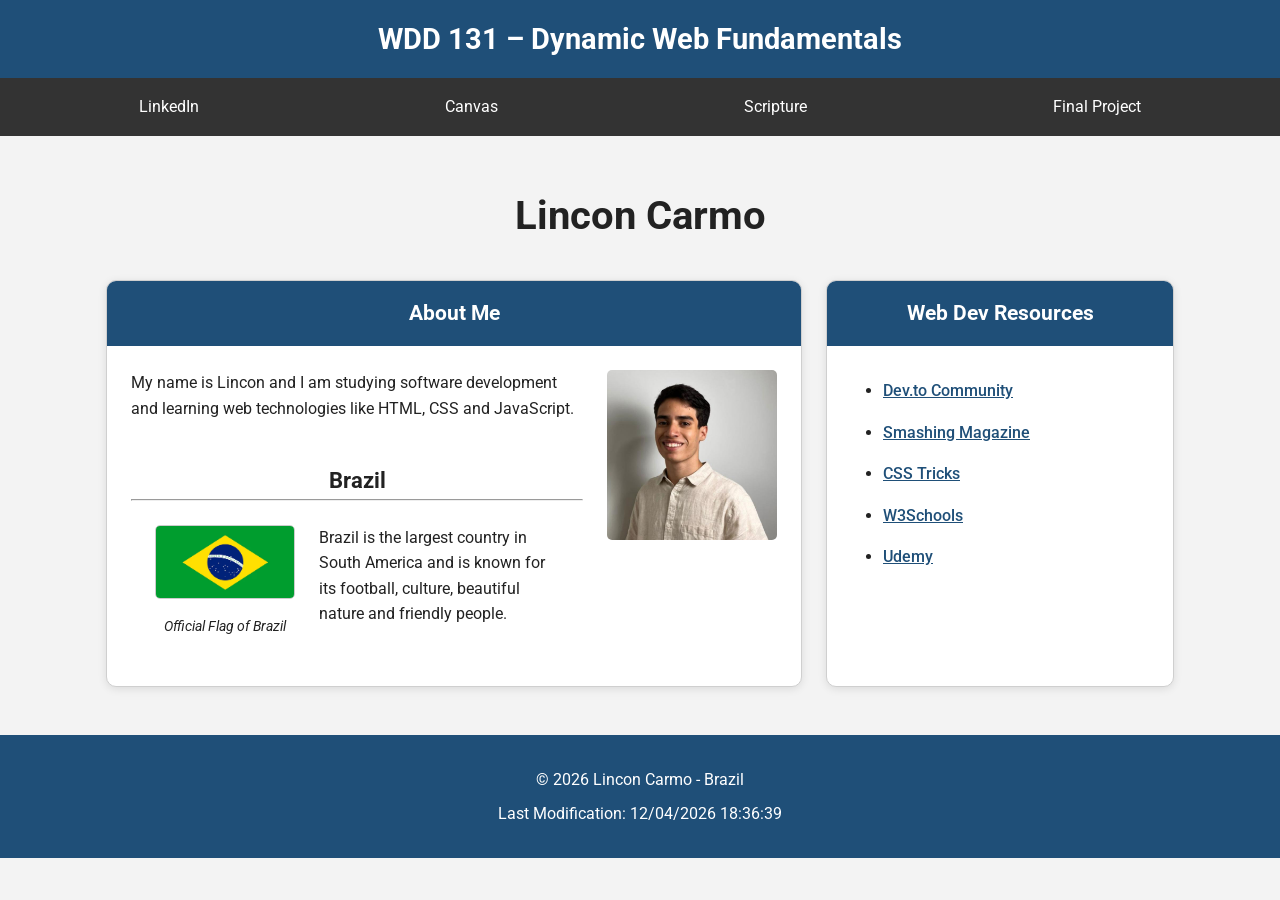
<file: index.html>
<!DOCTYPE html>
<html lang="en">

<head>
    <meta charset="UTF-8">

    <meta name="viewport"
        content="width=device-width, initial-scale=1.0">

    <title>
        WDD 131 – Dynamic Web Fundamentals – Lincon Carmo
    </title>

    <meta name="description"
        content="WDD 131 – Dynamic Web Fundamentals, Lincon Carmo, HTML, CSS, JavaScript, Web Development">

    <meta name="author"
        content="Lincon Carmo">

    <!-- Google Fonts -->
    <link rel="preconnect"
        href="https://fonts.googleapis.com">

    <link rel="preconnect"
        href="https://fonts.gstatic.com"
        crossorigin>

    <link href="https://fonts.googleapis.com/css2?family=Roboto:wght@400;700&display=swap"
        rel="stylesheet">

    <!-- CSS -->
    <link rel="stylesheet"
        href="styles/base.css">

    <!-- JavaScript -->
    <script src="scripts/getdates.js"
        defer></script>

</head>

<body>

    <header>

        <span id="course-title">
            WDD 131 – Dynamic Web Fundamentals
        </span>

        <nav>

            <a href="https://www.linkedin.com/"
                target="_blank">
                LinkedIn
            </a>

            <a href="https://byupw.instructure.com/"
                target="_blank">
                Canvas
            </a>

            <a href="https://www.churchofjesuschrist.org/study/scriptures/bofm/1-ne/3?lang=eng&id=p7#p7"
                target="_blank">
                Scripture
            </a>

            <a href="#">
                Final Project
            </a>

        </nav>

    </header>

    <main>

        <h1>Lincon Carmo</h1>

        <div class="cards-container">

            <!-- ABOUT ME CARD -->

            <section class="card">

                <h2>About Me</h2>

                <div class="about-content">

                    <div>

                        <p>
                            My name is Lincon and I am studying
                            software development and learning web
                            technologies like HTML, CSS and JavaScript.
                        </p>

                        <br>

                        <h3 class="country-title">
                            Brazil
                        </h3>

                        <hr>

                        <div class="country">

                            <div>

                                <img src="images/brazil-flag.jpg"
                                    alt="Official Flag of Brazil">

                                <p class="flag-caption">
                                    Official Flag of Brazil
                                </p>

                            </div>

                            <p>
                                Brazil is the largest country in South
                                America and is known for its football,
                                culture, beautiful nature and friendly
                                people.
                            </p>

                        </div>

                    </div>

                    <img src="images/profile.jpg"
                        alt="Profile Photo">

                </div>

            </section>

            <!-- RESOURCES CARD -->

            <section class="card">

                <h2>Web Dev Resources</h2>

                <div class="resources">

                    <ul>

                        <li>
                            <a href="https://dev.to/"
                                target="_blank">
                                Dev.to Community
                            </a>
                        </li>

                        <li>
                            <a href="https://www.smashingmagazine.com/"
                                target="_blank">
                                Smashing Magazine
                            </a>
                        </li>

                        <li>
                            <a href="https://css-tricks.com/"
                                target="_blank">
                                CSS Tricks
                            </a>
                        </li>

                        <li>
                            <a href="https://www.w3schools.com/"
                                target="_blank">
                                W3Schools
                            </a>
                        </li>

                        <li>
                            <a href="https://www.udemy.com/"
                                target="_blank">
                                Udemy
                            </a>
                        </li>

                    </ul>

                </div>

            </section>

        </div>

    </main>

    <footer>

        <p>
            &copy;
            <span id="currentyear"></span>
            Lincon Carmo - Brazil
        </p>

        <p id="lastModified"></p>

    </footer>

</body>

</html>
</file>
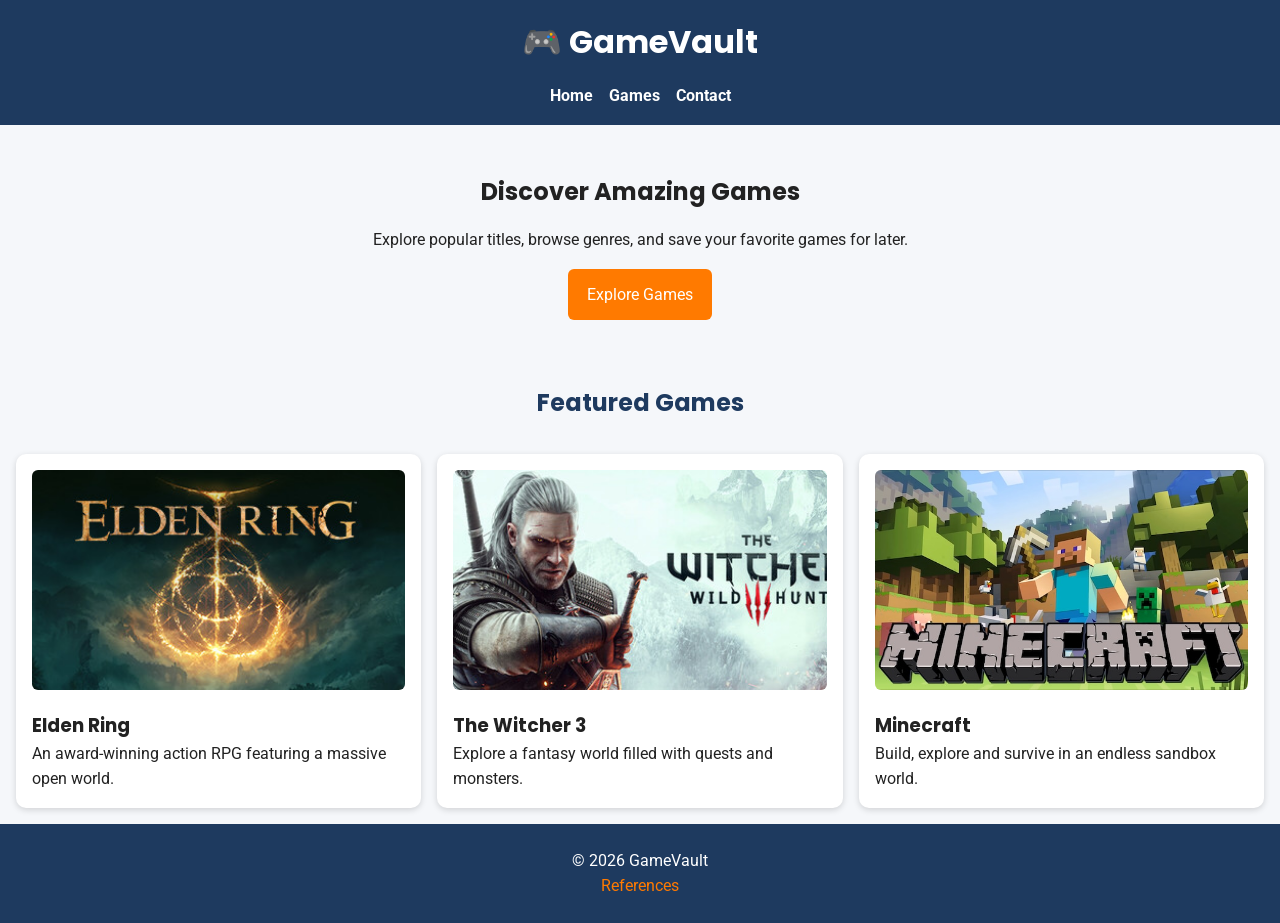
<file: project/index.html>
<!DOCTYPE html>
<html lang="en">
<head>
<meta charset="UTF-8">
<meta name="description" content="GameVault - Discover popular video games and save your favorites.">
<meta name="viewport" content="width=device-width, initial-scale=1.0">
<title>GameVault | Home</title>

<link rel="preconnect" href="https://fonts.googleapis.com">
<link rel="preconnect" href="https://fonts.gstatic.com" crossorigin>

<link href="https://fonts.googleapis.com/css2?family=Poppins:wght@400;600;700&family=Roboto:wght@400;500&display=swap" rel="stylesheet">

<link rel="stylesheet" href="styles/style.css">
</head>

<body>

<header>

<h1>🎮 GameVault</h1>

<nav>
<ul>
<li><a href="index.html">Home</a></li>
<li><a href="games.html">Games</a></li>
<li><a href="contact.html">Contact</a></li>
</ul>
</nav>

</header>

<main>

<section class="hero">

<h2>Discover Amazing Games</h2>

<p>
Explore popular titles, browse genres, and save your favorite games for later.
</p>

<a href="games.html" class="button">
Explore Games
</a>

</section>

<section>

<h2 class="page-title">Featured Games</h2>

<div class="featured-grid">

<article class="card">

<img
src="images/eldenring.jpg"
alt="Elden Ring"
loading="lazy">

<h3>Elden Ring</h3>

<p>
An award-winning action RPG featuring a massive open world.
</p>

</article>

<article class="card">

<img
src="images/witcher3.jpg"
alt="The Witcher 3"
loading="lazy">

<h3>The Witcher 3</h3>

<p>
Explore a fantasy world filled with quests and monsters.
</p>

</article>

<article class="card">

<img
src="images/minecraft.jpg"
alt="Minecraft"
loading="lazy">

<h3>Minecraft</h3>

<p>
Build, explore and survive in an endless sandbox world.
</p>

</article>

</div>

</section>

</main>

<footer>

<p>&copy; 2026 GameVault</p>

<a href="references.html">
References
</a>

</footer>

<script src="scripts/main.js"></script>

</body>
</html>
</file>
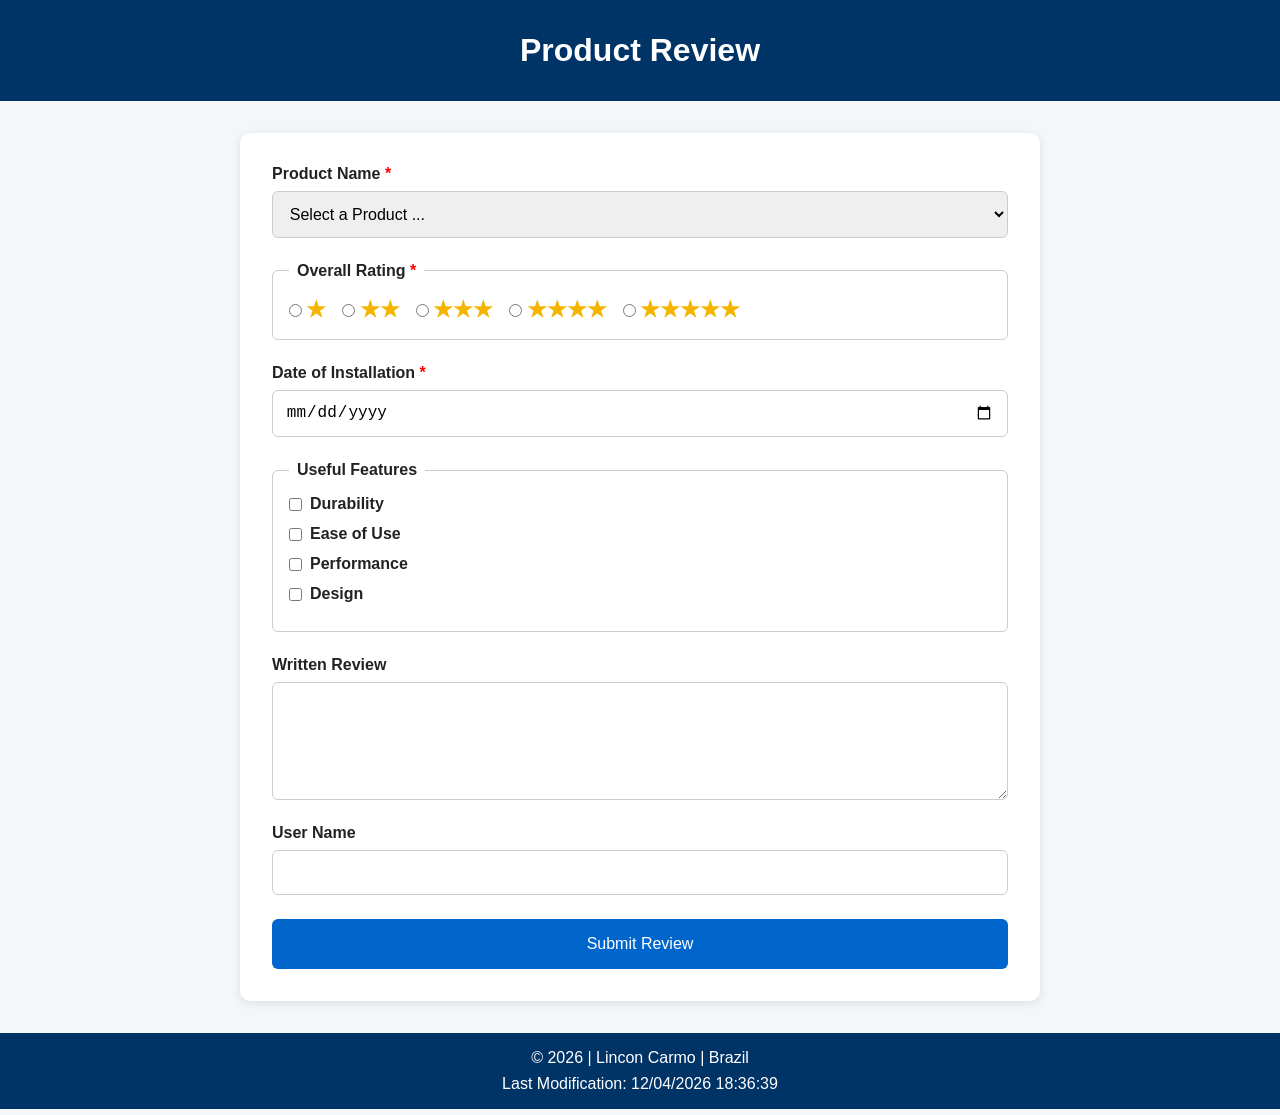
<file: form/form.html>
<!DOCTYPE html>
<html lang="en">
<head>
    <meta charset="UTF-8">

    <meta name="viewport"
          content="width=device-width, initial-scale=1.0">

    <meta name="description"
          content="Submit a product review by selecting a product, rating its performance, choosing useful features, and sharing your feedback.">

    <meta name="author"
          content="Lincon Carmo">

    <title>Product Review Form</title>

    <link rel="stylesheet" href="styles/form.css">

    <script src="scripts/products.js" defer></script>
    <script src="scripts/form.js" defer></script>
</head>
<body>

<header>
    <h1>Product Review</h1>
</header>

<main>

    <form action="review.html" method="get">

        <div class="form-group">
            <label for="productName">
                Product Name
                <span class="required">*</span>
            </label>

            <select
                id="productName"
                name="productName"
                required>

                <option value="" selected disabled>
                    Select a Product ...
                </option>

            </select>
        </div>

        <fieldset>

            <legend>
                Overall Rating
                <span class="required">*</span>
            </legend>

            <div class="rating-container">

                <div>
                    <input
                        type="radio"
                        id="rating1"
                        name="rating"
                        value="1"
                        required>

                    <label for="rating1">★</label>
                </div>

                <div>
                    <input
                        type="radio"
                        id="rating2"
                        name="rating"
                        value="2"
                        required>

                    <label for="rating2">★★</label>
                </div>

                <div>
                    <input
                        type="radio"
                        id="rating3"
                        name="rating"
                        value="3"
                        required>

                    <label for="rating3">★★★</label>
                </div>

                <div>
                    <input
                        type="radio"
                        id="rating4"
                        name="rating"
                        value="4"
                        required>

                    <label for="rating4">★★★★</label>
                </div>

                <div>
                    <input
                        type="radio"
                        id="rating5"
                        name="rating"
                        value="5"
                        required>

                    <label for="rating5">★★★★★</label>
                </div>

            </div>

        </fieldset>

        <div class="form-group">

            <label for="installDate">
                Date of Installation
                <span class="required">*</span>
            </label>

            <input
                type="date"
                id="installDate"
                name="installDate"
                required>

        </div>

        <fieldset>

            <legend>Useful Features</legend>

            <div class="checkbox-group">

                <input
                    type="checkbox"
                    id="durability"
                    name="features"
                    value="Durability">

                <label for="durability">
                    Durability
                </label>

            </div>

            <div class="checkbox-group">

                <input
                    type="checkbox"
                    id="easeOfUse"
                    name="features"
                    value="Ease of Use">

                <label for="easeOfUse">
                    Ease of Use
                </label>

            </div>

            <div class="checkbox-group">

                <input
                    type="checkbox"
                    id="performance"
                    name="features"
                    value="Performance">

                <label for="performance">
                    Performance
                </label>

            </div>

            <div class="checkbox-group">

                <input
                    type="checkbox"
                    id="design"
                    name="features"
                    value="Design">

                <label for="design">
                    Design
                </label>

            </div>

        </fieldset>

        <div class="form-group">

            <label for="review">
                Written Review
            </label>

            <textarea
                id="review"
                name="review"
                rows="5"></textarea>

        </div>

        <div class="form-group">

            <label for="username">
                User Name
            </label>

            <input
                type="text"
                id="username"
                name="username">

        </div>

        <input
            type="submit"
            value="Submit Review"
            class="submit-btn">

    </form>

</main>

<footer>

    <p>
        &copy;
        <span id="currentyear"></span>
        | Lincon Carmo | Brazil
    </p>

    <p id="lastModified"></p>

</footer>

</body>
</html>
</file>
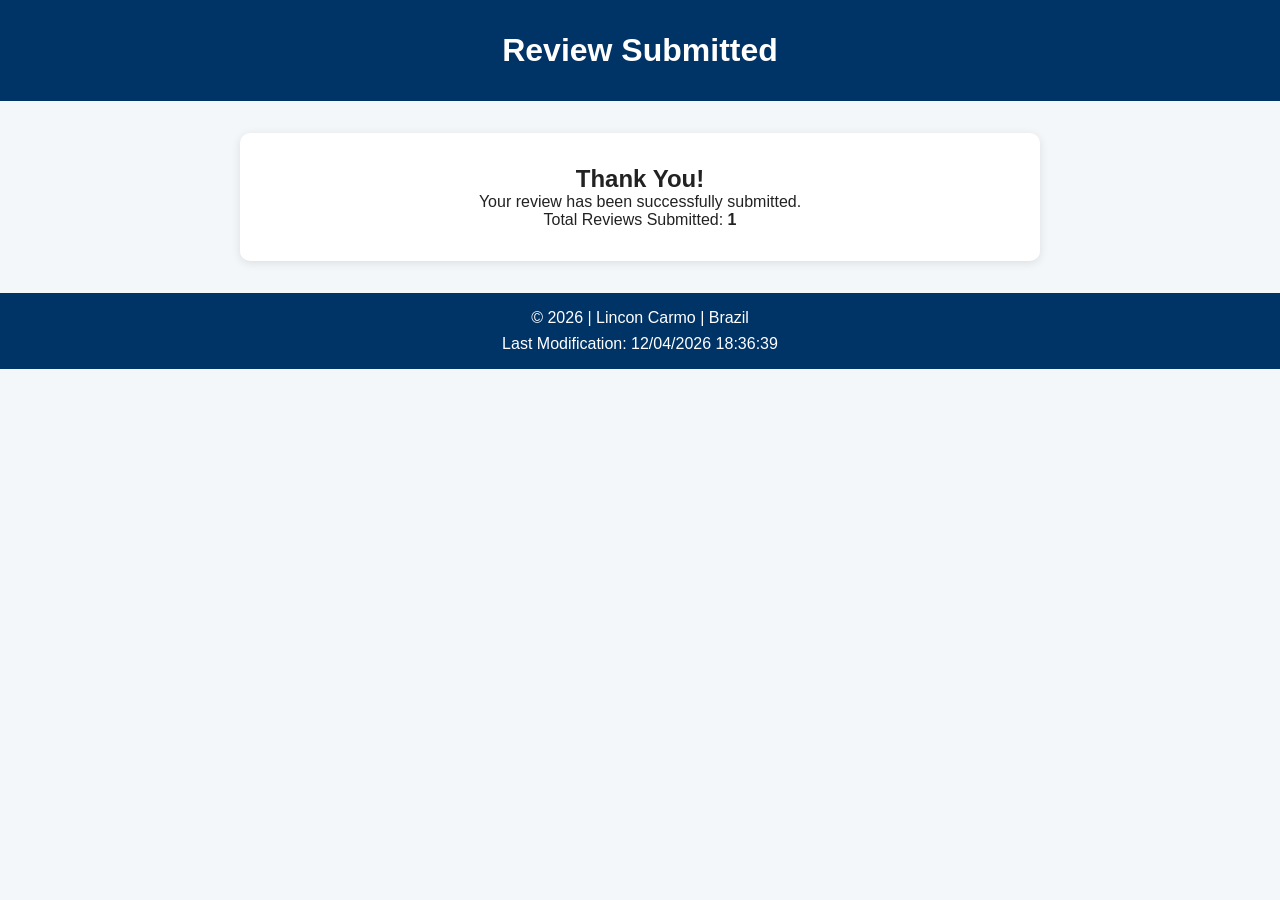
<file: form/review.html>
<!DOCTYPE html>
<html lang="en">
<head>
    <meta charset="UTF-8">
    <meta name="viewport" content="width=device-width, initial-scale=1.0">
    <meta name="description" content="Review Confirmation">

    <title>Review Submitted</title>

    <link rel="stylesheet" href="styles/form.css">

    <script src="scripts/review.js" defer></script>
</head>
<body>

<header>
    <h1>Review Submitted</h1>
</header>

<main class="confirmation">

    <h2>Thank You!</h2>

    <p>Your review has been successfully submitted.</p>

    <p>
        Total Reviews Submitted:
        <strong id="reviewCount">0</strong>
    </p>

</main>

<footer>
    <p>
        &copy;
        <span id="currentyear"></span>
        | Lincon Carmo | Brazil
    </p>

    <p id="lastModified"></p>
</footer>

</body>
</html>
</file>
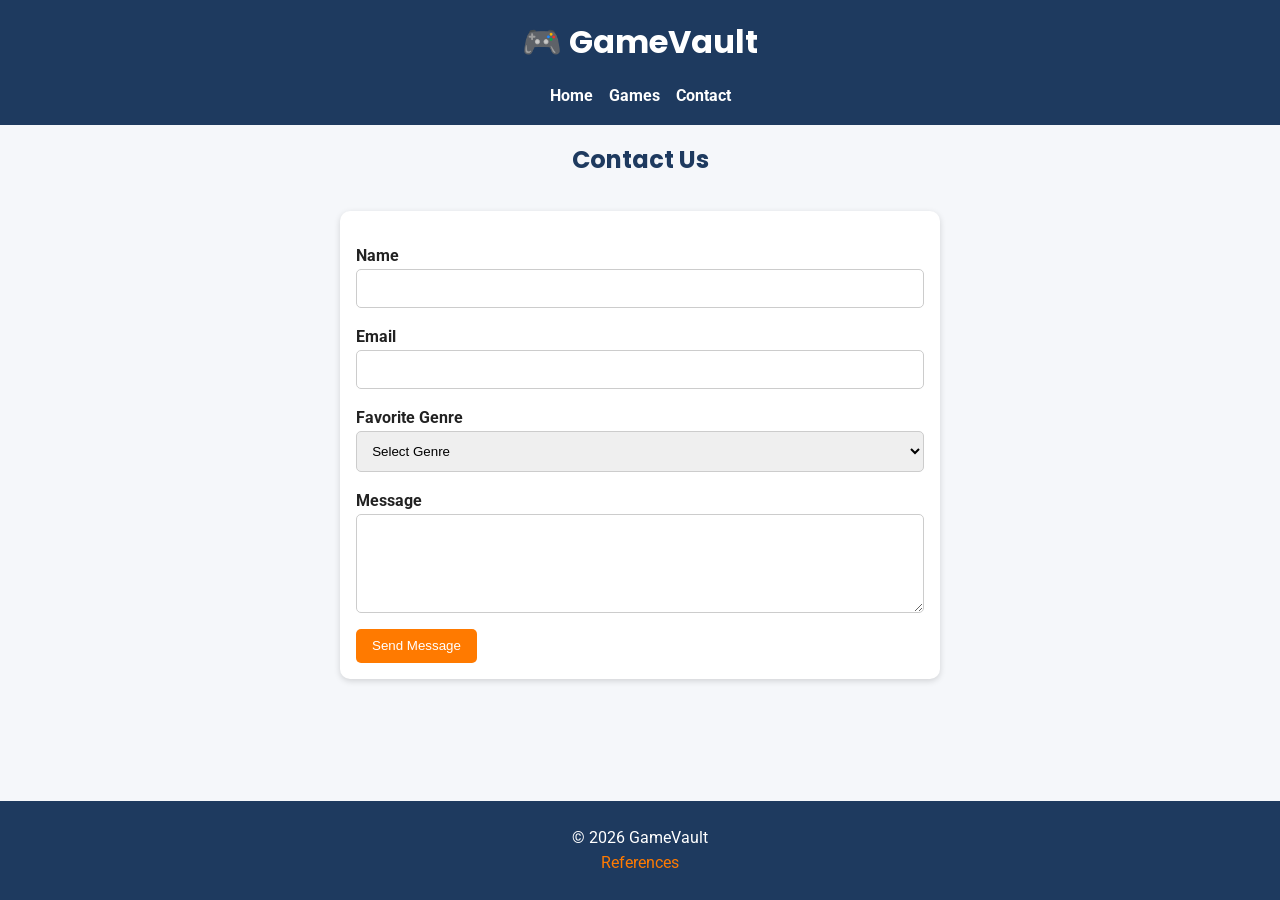
<file: project/contact.html>
<!DOCTYPE html>
<html lang="en">
<head>
<meta charset="UTF-8">
<meta name="description" content="Contact GameVault">
<meta name="viewport" content="width=device-width, initial-scale=1.0">
<title>GameVault | Contact</title>

<link rel="preconnect" href="https://fonts.googleapis.com">
<link rel="preconnect" href="https://fonts.gstatic.com" crossorigin>

<link href="https://fonts.googleapis.com/css2?family=Poppins:wght@400;600;700&family=Roboto:wght@400;500&display=swap" rel="stylesheet">

<link rel="stylesheet" href="styles/style.css">
</head>

<body>

<header>

<h1>🎮 GameVault</h1>

<nav>
<ul>
<li><a href="index.html">Home</a></li>
<li><a href="games.html">Games</a></li>
<li><a href="contact.html">Contact</a></li>
</ul>
</nav>

</header>

<main>

<h2 class="page-title">Contact Us</h2>

<form id="contactForm">

<label for="name">Name</label>

<input
type="text"
id="name"
name="name"
required>

<label for="email">Email</label>

<input
type="email"
id="email"
name="email"
required>

<label for="genre">Favorite Genre</label>

<select
id="genre"
name="genre"
required>

<option value="">Select Genre</option>
<option value="Action">Action</option>
<option value="RPG">RPG</option>
<option value="Adventure">Adventure</option>
<option value="Sandbox">Sandbox</option>

</select>

<label for="message">Message</label>

<textarea
id="message"
name="message"
rows="5"
required></textarea>

<button type="submit">
Send Message
</button>

</form>

</main>

<footer>

<p>&copy; 2026 GameVault</p>

<a href="references.html">
References
</a>

</footer>

<script src="scripts/main.js"></script>

</body>
</html>
</file>
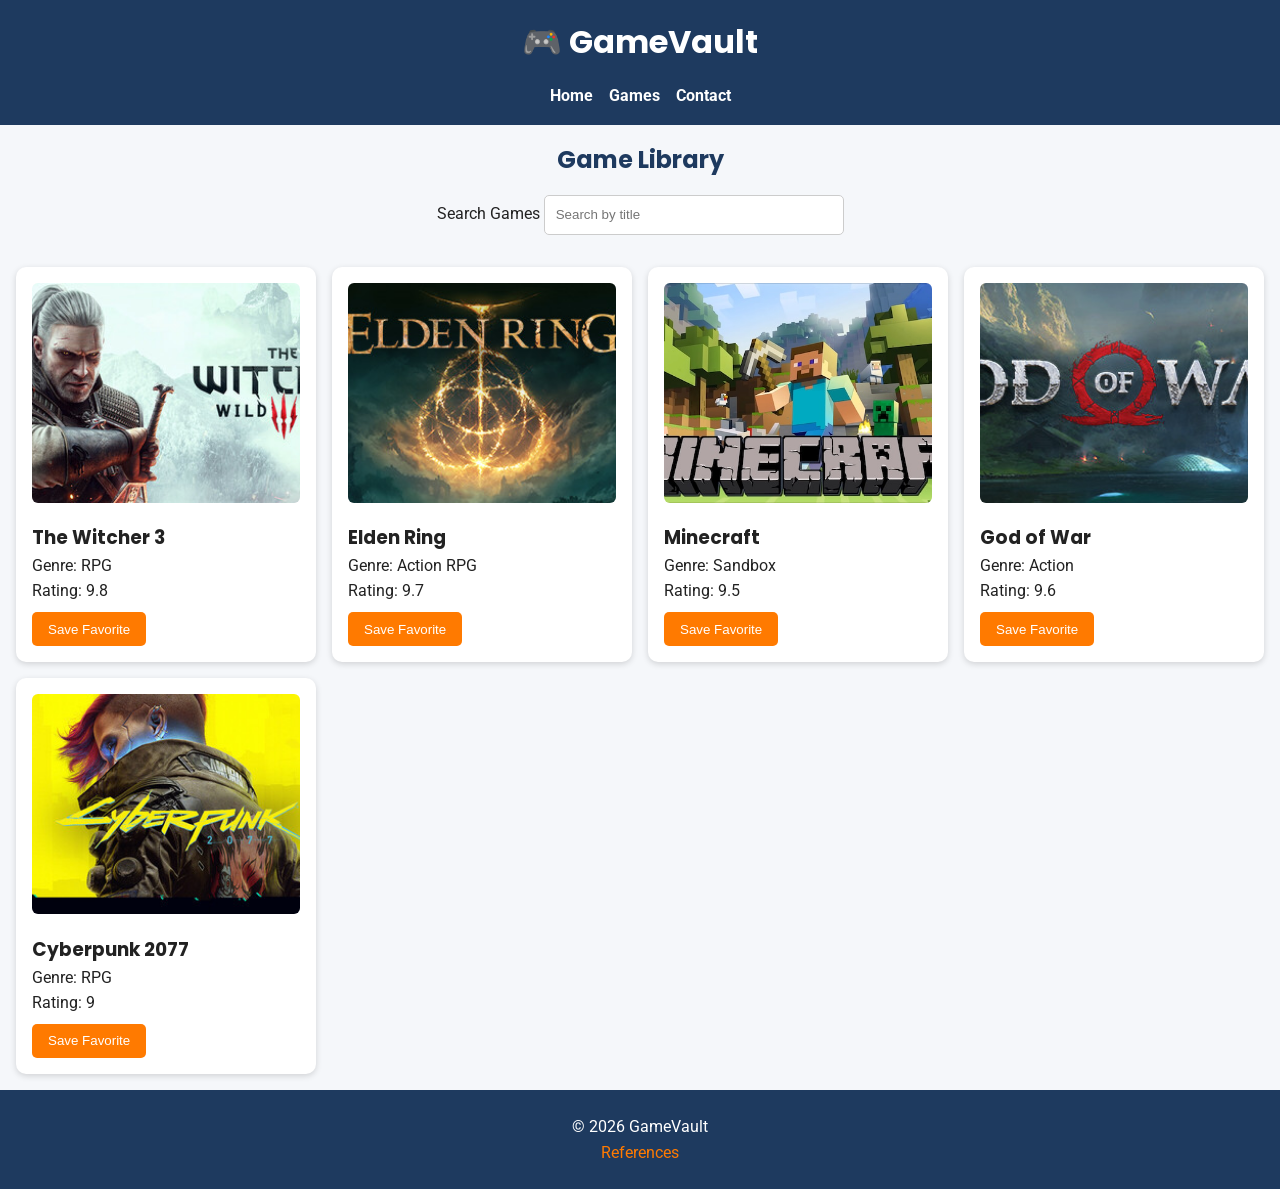
<file: project/games.html>
<!DOCTYPE html>
<html lang="en">
<head>
<meta charset="UTF-8">
<meta name="description" content="Browse GameVault's game collection">
<meta name="viewport" content="width=device-width, initial-scale=1.0">
<title>GameVault | Games</title>

<link rel="preconnect" href="https://fonts.googleapis.com">
<link rel="preconnect" href="https://fonts.gstatic.com" crossorigin>

<link href="https://fonts.googleapis.com/css2?family=Poppins:wght@400;600;700&family=Roboto:wght@400;500&display=swap" rel="stylesheet">

<link rel="stylesheet" href="styles/style.css">
</head>

<body>

<header>

<h1>🎮 GameVault</h1>

<nav>
<ul>
<li><a href="index.html">Home</a></li>
<li><a href="games.html">Games</a></li>
<li><a href="contact.html">Contact</a></li>
</ul>
</nav>

</header>

<main>

<h2 class="page-title">Game Library</h2>

<div class="search-box">

<label for="search">
Search Games
</label>

<input
type="text"
id="search"
placeholder="Search by title">

</div>

<div id="gamesContainer"></div>

</main>

<footer>

<p>&copy; 2026 GameVault</p>

<a href="references.html">
References
</a>

</footer>

<script src="scripts/main.js"></script>

</body>
</html>
</file>
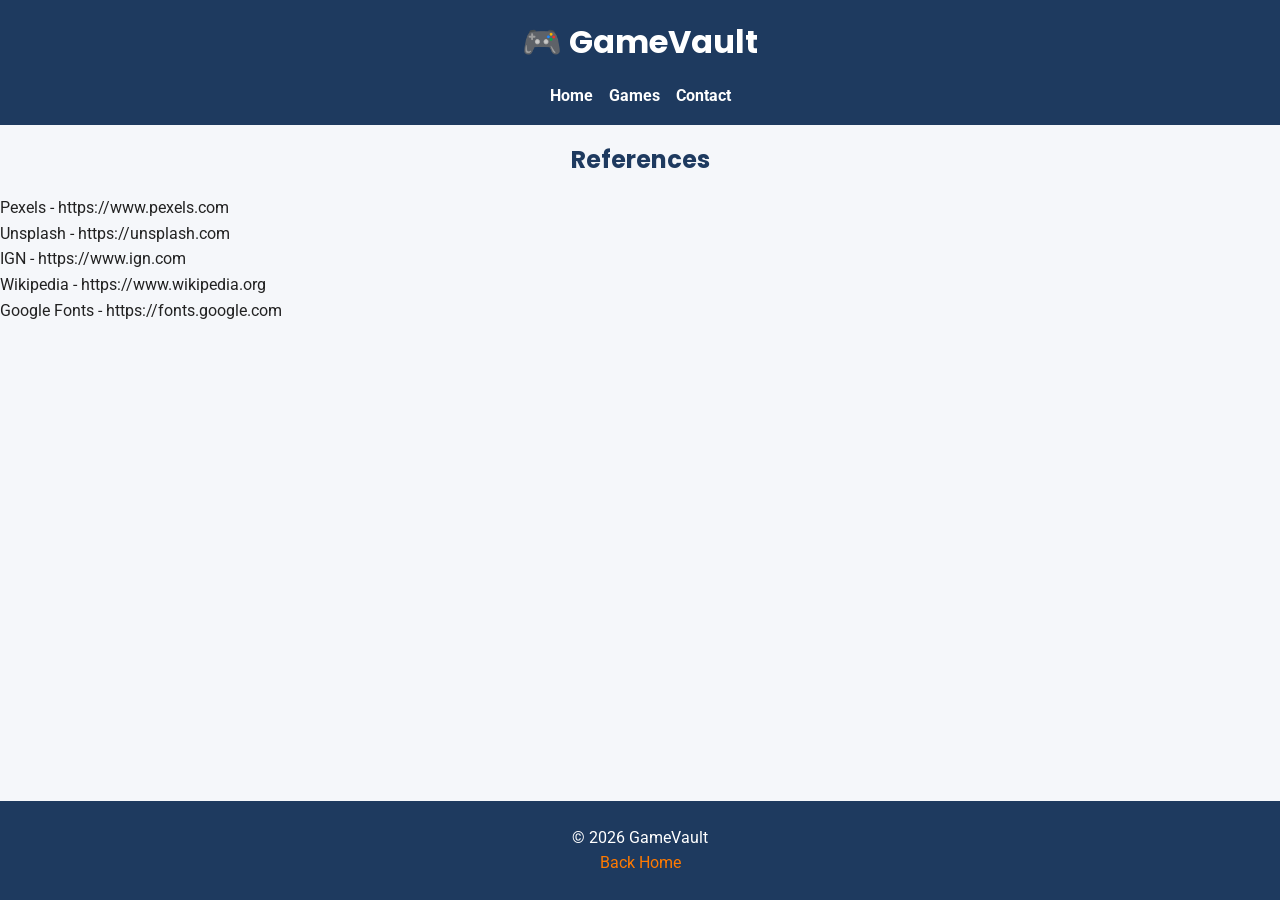
<file: project/references.html>
<!DOCTYPE html>
<html lang="en">
<head>
<meta charset="UTF-8">
<meta name="description" content="References used by GameVault">
<meta name="viewport" content="width=device-width, initial-scale=1.0">
<title>GameVault | References</title>

<link rel="preconnect" href="https://fonts.googleapis.com">
<link rel="preconnect" href="https://fonts.gstatic.com" crossorigin>

<link href="https://fonts.googleapis.com/css2?family=Poppins:wght@400;600;700&family=Roboto:wght@400;500&display=swap" rel="stylesheet">

<link rel="stylesheet" href="styles/style.css">
</head>

<body>

<header>

<h1>🎮 GameVault</h1>

<nav>
<ul>
<li><a href="index.html">Home</a></li>
<li><a href="games.html">Games</a></li>
<li><a href="contact.html">Contact</a></li>
</ul>
</nav>

</header>

<main>

<h2 class="page-title">References</h2>

<ul>
<li>Pexels - https://www.pexels.com</li>
<li>Unsplash - https://unsplash.com</li>
<li>IGN - https://www.ign.com</li>
<li>Wikipedia - https://www.wikipedia.org</li>
<li>Google Fonts - https://fonts.google.com</li>
</ul>

</main>

<footer>

<p>&copy; 2026 GameVault</p>

<a href="index.html">
Back Home
</a>

</footer>

</body>
</html>
</file>
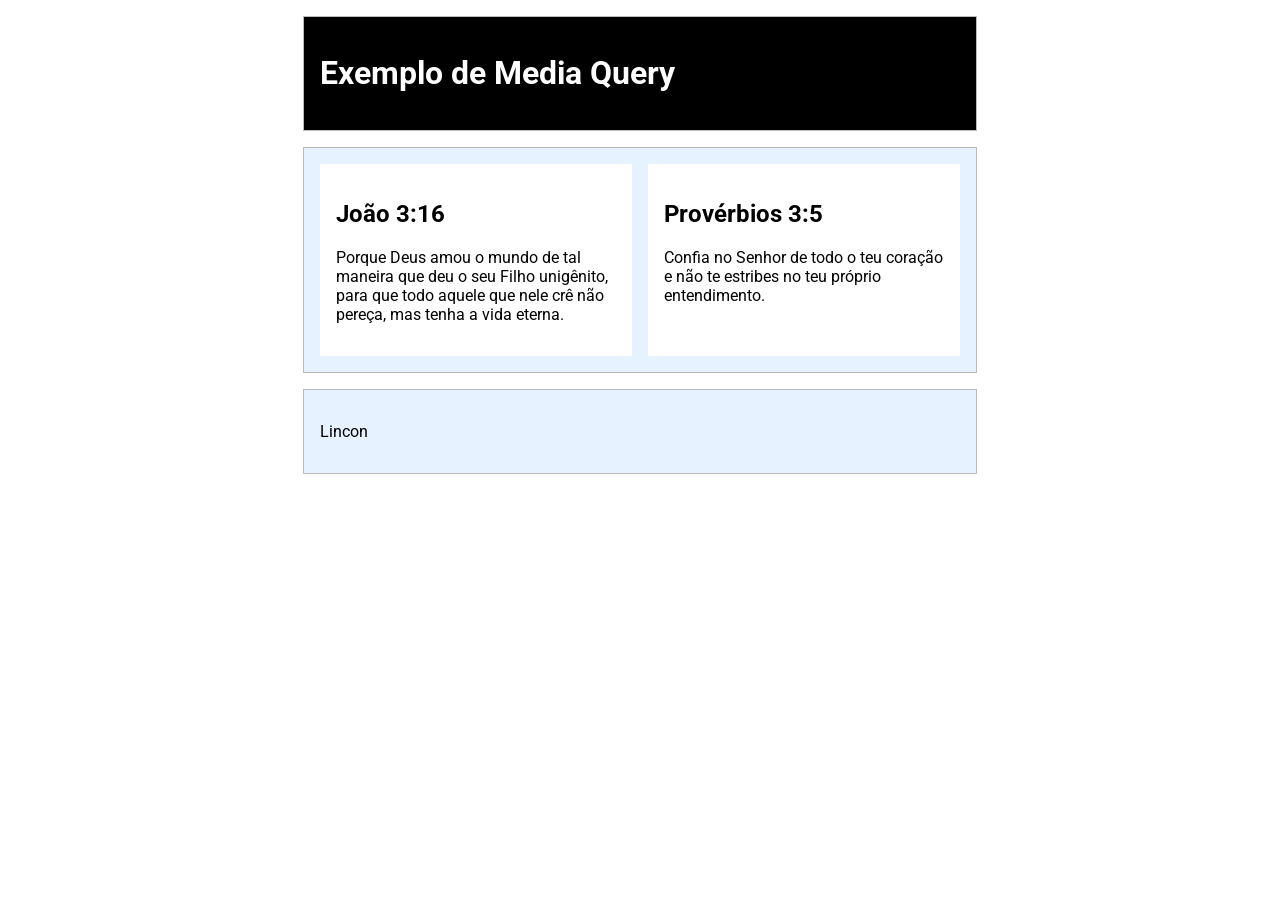
<file: week02/media-query.html>
<!DOCTYPE html>
<html lang="pt-BR">
<head>
  <meta charset="UTF-8">
  <meta name="viewport" content="width=device-width, initial-scale=1.0">

  <title>WDD 131 – Media Query Example</title>

  <meta name="description" content="Media query learning activity example page.">
  <meta name="author" content="Lincon">

  <link rel="preconnect" href="https://fonts.googleapis.com">
  <link rel="preconnect" href="https://fonts.gstatic.com" crossorigin>

  <link href="https://fonts.googleapis.com/css2?family=Roboto&display=swap" rel="stylesheet">

  <link rel="stylesheet" href="styles/media-query.css">
  <link rel="stylesheet" href="styles/media-query-large.css">
</head>

<body>

  <header>
    <h1>Exemplo de Media Query</h1>
  </header>

  <main>

    <section>
      <h2>João 3:16</h2>
      <p>
        Porque Deus amou o mundo de tal maneira que deu o seu Filho unigênito,
        para que todo aquele que nele crê não pereça, mas tenha a vida eterna.
      </p>
    </section>

    <section>
      <h2>Provérbios 3:5</h2>
      <p>
        Confia no Senhor de todo o teu coração e não te estribes no teu próprio entendimento.
      </p>
    </section>

  </main>

  <footer>
    <p>Lincon</p>
  </footer>

</body>
</html>
</file>
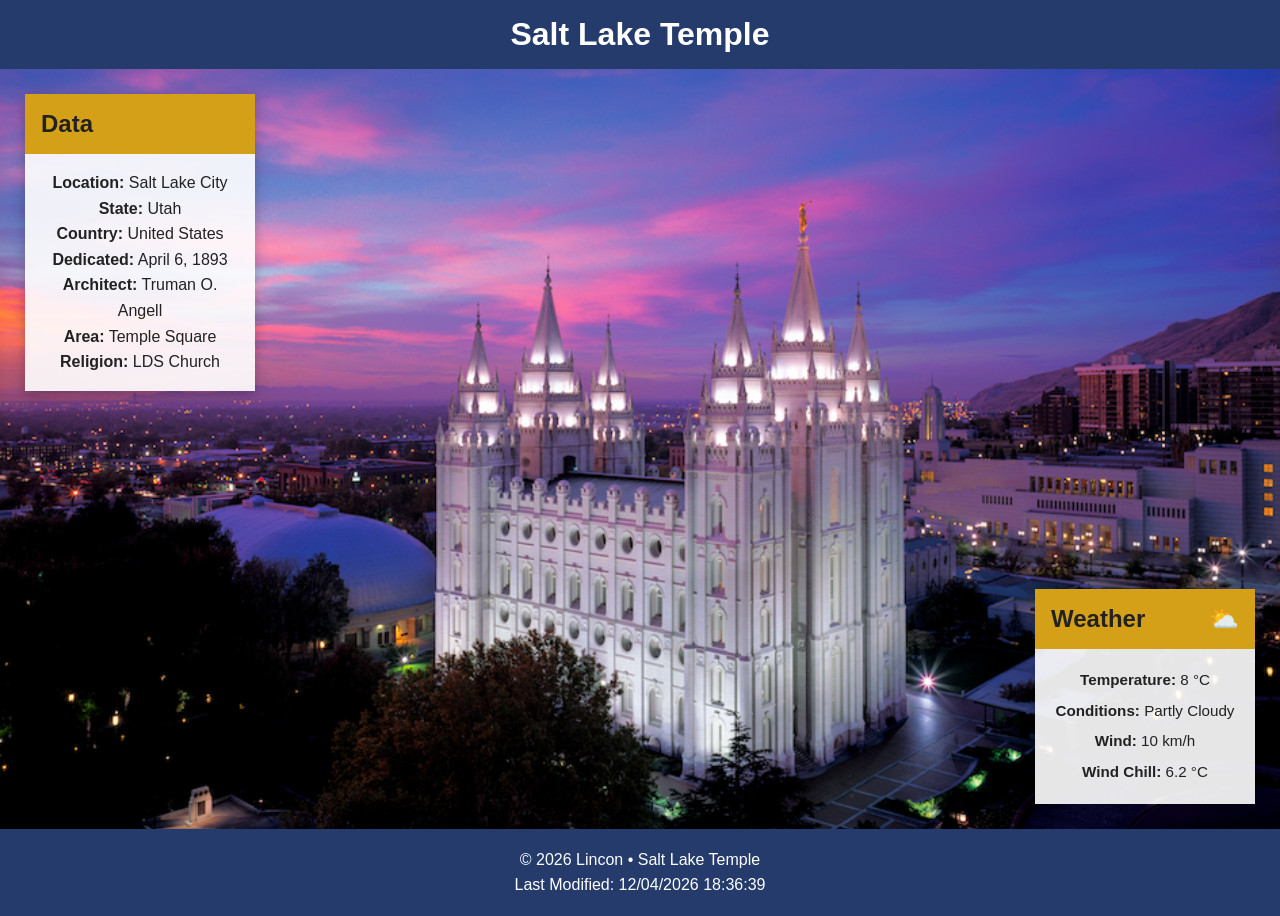
<file: week03/place.html>
<!DOCTYPE html>
<html lang="en-US">
<head>
    <meta charset="UTF-8">
    <meta name="viewport" content="width=device-width, initial-scale=1.0">

    <title>Salt Lake Temple | Utah</title>

    <meta name="description" content="Information about the Salt Lake Temple in Salt Lake City, Utah.">
    <meta name="author" content="Lincon">

    <link rel="stylesheet" href="styles/place.css">
    <script src="scripts/place.js" defer></script>
</head>
<body>

<header>
    <h1>Salt Lake Temple</h1>
</header>

<main>

    <div class="hero">

        <picture>
            <source
                media="(min-width: 768px)"
                srcset="images/salt-lake-large.webp">

            <img
                src="images/salt-lake-small.webp"
                alt="Salt Lake Temple in Salt Lake City, Utah">
        </picture>

        <section class="data-card">
            <h2>Data</h2>

            <div class="content">
                <p><strong>Location:</strong> Salt Lake City</p>
                <p><strong>State:</strong> Utah</p>
                <p><strong>Country:</strong> United States</p>
                <p><strong>Dedicated:</strong> April 6, 1893</p>
                <p><strong>Architect:</strong> Truman O. Angell</p>
                <p><strong>Area:</strong> Temple Square</p>
                <p><strong>Religion:</strong> LDS Church</p>
            </div>
        </section>

        <section class="weather-card">
            <h2>Weather</h2>

            <img
                src="images/weather.svg"
                alt=""
                aria-hidden="true"
                class="weather-icon">

            <div class="content">
                <p><strong>Temperature:</strong> 8 °C</p>
                <p><strong>Conditions:</strong> Partly Cloudy</p>
                <p><strong>Wind:</strong> 10 km/h</p>
                <p><strong>Wind Chill:</strong> <span id="windChill"></span></p>
            </div>
        </section>

    </div>

</main>

<footer>
    <p>&copy; <span id="currentyear"></span> Lincon • Salt Lake Temple</p>
    <p id="lastModified"></p>
</footer>

</body>
</html>
</file>
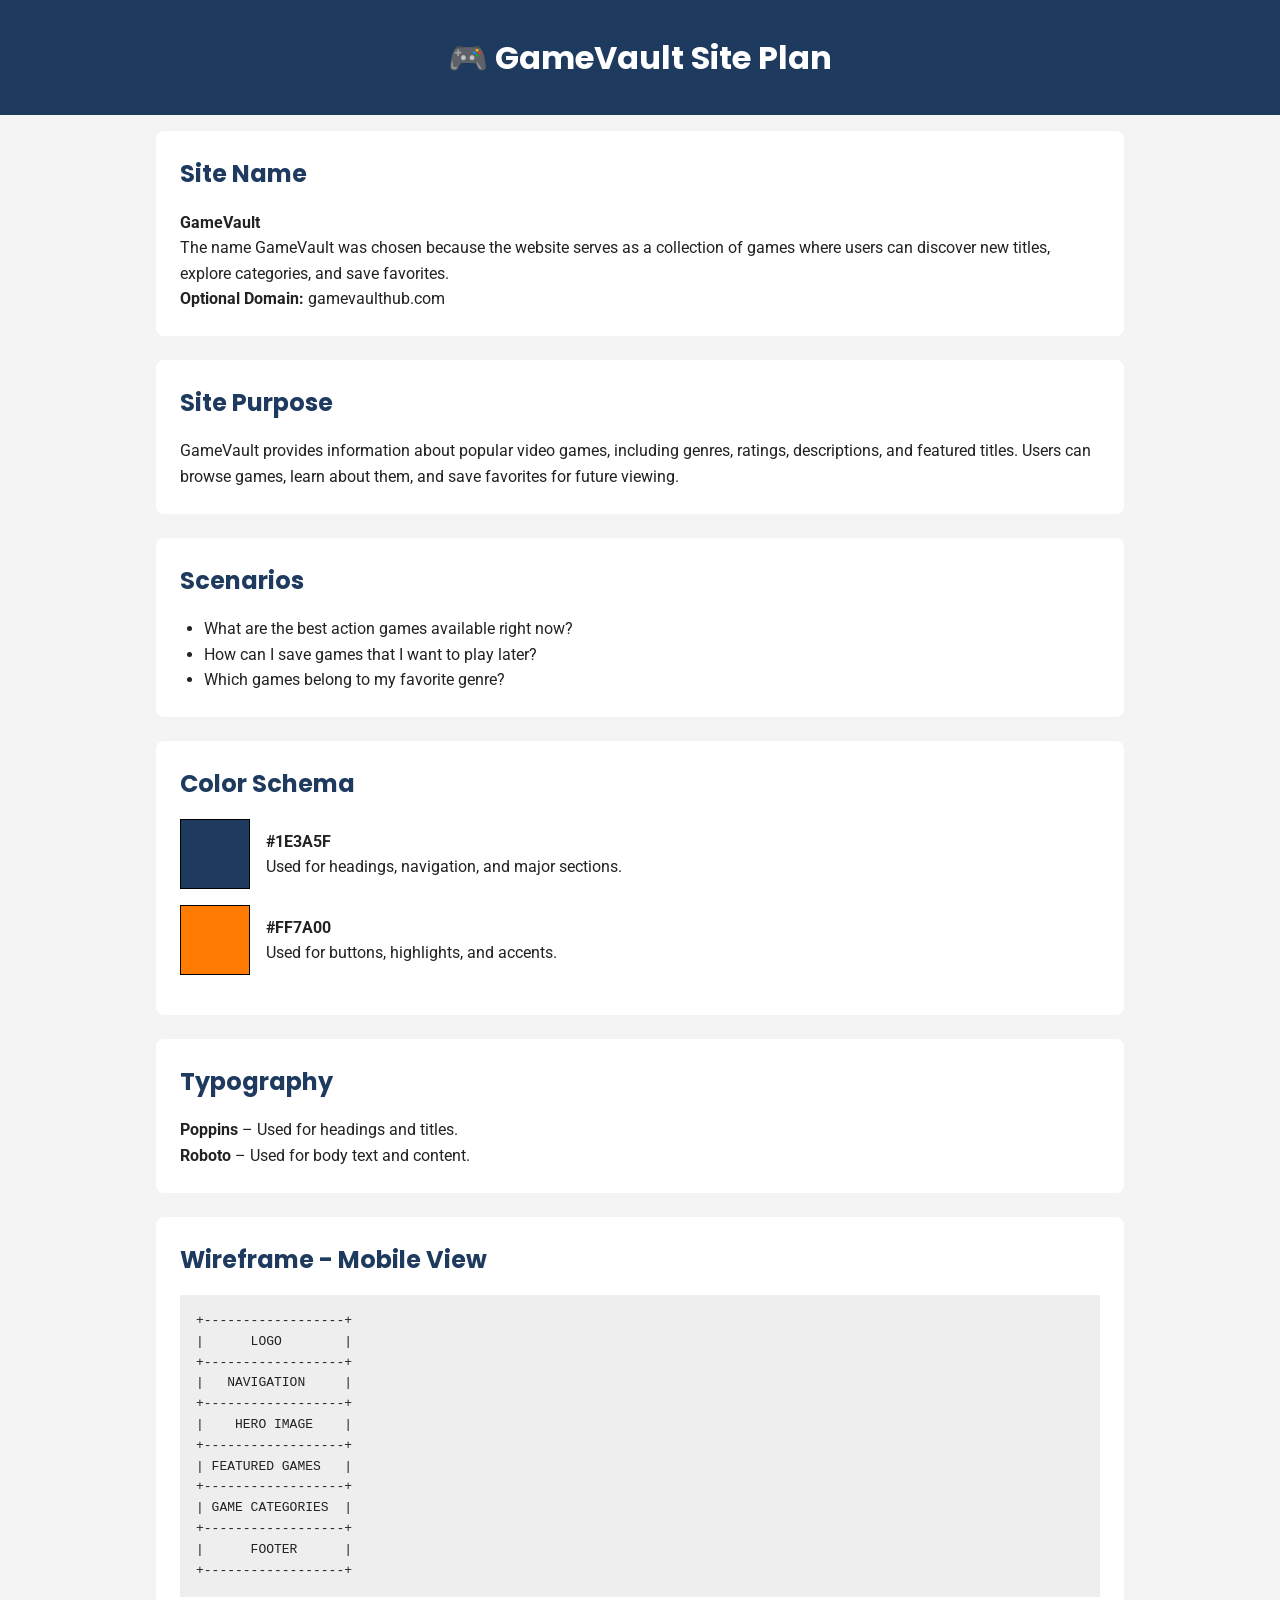
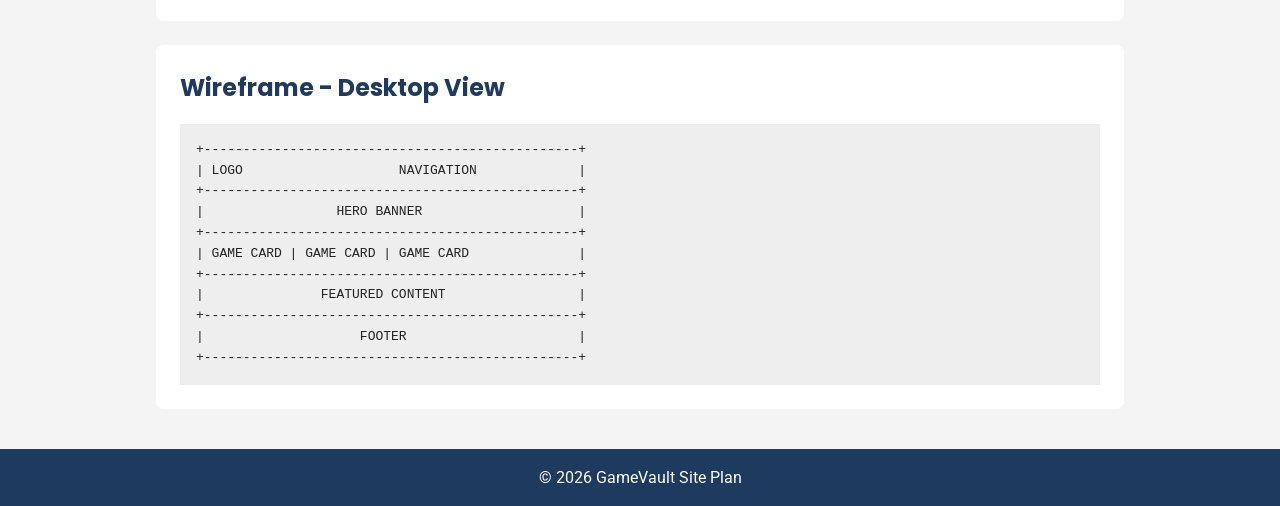
<file: week05/siteplan.html>
<!DOCTYPE html>
<html lang="en">
<head>
    <meta charset="UTF-8">
    <meta name="description" content="GameVault Website Planning Document">
    <meta name="viewport" content="width=device-width, initial-scale=1.0">
    <title>GameVault Site Plan</title>

    <link rel="preconnect" href="https://fonts.googleapis.com">
    <link rel="preconnect" href="https://fonts.gstatic.com" crossorigin>

    <link href="https://fonts.googleapis.com/css2?family=Poppins:wght@400;600;700&family=Roboto:wght@400;500&display=swap" rel="stylesheet">

    <link rel="stylesheet" href="siteplan.css">
</head>

<body>

<header>
    <h1>🎮 GameVault Site Plan</h1>
</header>

<main>

    <section>
        <h2>Site Name</h2>

        <p><strong>GameVault</strong></p>

        <p>
            The name GameVault was chosen because the website serves as a
            collection of games where users can discover new titles,
            explore categories, and save favorites.
        </p>

        <p><strong>Optional Domain:</strong> gamevaulthub.com</p>
    </section>

    <section>
        <h2>Site Purpose</h2>

        <p>
            GameVault provides information about popular video games,
            including genres, ratings, descriptions, and featured titles.
            Users can browse games, learn about them, and save favorites
            for future viewing.
        </p>
    </section>

    <section>
        <h2>Scenarios</h2>

        <ul>
            <li>What are the best action games available right now?</li>
            <li>How can I save games that I want to play later?</li>
            <li>Which games belong to my favorite genre?</li>
        </ul>
    </section>

    <section>
        <h2>Color Schema</h2>

        <div class="color-card">
            <div class="color primary"></div>
            <p>
                <strong>#1E3A5F</strong><br>
                Used for headings, navigation, and major sections.
            </p>
        </div>

        <div class="color-card">
            <div class="color secondary"></div>
            <p>
                <strong>#FF7A00</strong><br>
                Used for buttons, highlights, and accents.
            </p>
        </div>
    </section>

    <section>
        <h2>Typography</h2>

        <p>
            <strong>Poppins</strong> – Used for headings and titles.
        </p>

        <p>
            <strong>Roboto</strong> – Used for body text and content.
        </p>
    </section>

    <section>
        <h2>Wireframe - Mobile View</h2>

<pre>
+------------------+
|      LOGO        |
+------------------+
|   NAVIGATION     |
+------------------+
|    HERO IMAGE    |
+------------------+
| FEATURED GAMES   |
+------------------+
| GAME CATEGORIES  |
+------------------+
|      FOOTER      |
+------------------+
</pre>

    </section>

    <section>
        <h2>Wireframe - Desktop View</h2>

<pre>
+------------------------------------------------+
| LOGO                    NAVIGATION             |
+------------------------------------------------+
|                 HERO BANNER                    |
+------------------------------------------------+
| GAME CARD | GAME CARD | GAME CARD              |
+------------------------------------------------+
|               FEATURED CONTENT                 |
+------------------------------------------------+
|                    FOOTER                      |
+------------------------------------------------+
</pre>

    </section>

</main>

<footer>
    <p>&copy; 2026 GameVault Site Plan</p>
</footer>

</body>
</html>
</file>
<file: styles/base.css>
* {
    margin: 0;
    padding: 0;
    box-sizing: border-box;
}

body {
    font-family: 'Roboto', sans-serif;
    background-color: #f3f3f3;
    color: #222;
    line-height: 1.6;
}

/* HEADER */

header {
    background-color: #1f4f78;
}

#course-title {
    display: block;
    text-align: center;
    color: white;
    font-size: 1.8rem;
    font-weight: 700;
    padding: 1rem;
}

/* NAVIGATION */

nav {
    display: flex;
    justify-content: space-around;
    align-items: center;
    background-color: #333;
    padding: 1rem;
}

nav a {
    color: white;
    text-decoration: none;
    font-size: 1rem;
    transition: 0.3s ease;
}

nav a:hover {
    color: #ffd166;
}

/* MAIN */

main {
    max-width: 1100px;
    margin: 2rem auto;
    padding: 1rem;
}

main h1 {
    text-align: center;
    margin-bottom: 2rem;
    font-size: 2.5rem;
}

/* CARDS LAYOUT */

.cards-container {
    display: grid;
    grid-template-columns: 2fr 1fr;
    gap: 1.5rem;
}

/* CARD */

.card {
    background-color: white;
    border: 1px solid #cfcfcf;
    border-radius: 10px;
    overflow: hidden;
    box-shadow: 0 2px 8px rgba(0, 0, 0, 0.1);
}

.card h2 {
    background-color: #1f4f78;
    color: white;
    text-align: center;
    padding: 1rem;
    font-size: 1.3rem;
}

/* ABOUT SECTION */

.about-content {
    display: flex;
    gap: 1.5rem;
    align-items: flex-start;
    padding: 1.5rem;
}

.about-content img {
    width: 170px;
    border-radius: 5px;
}

/* COUNTRY SECTION */

.country-title {
    text-align: center;
    margin-top: 1rem;
    font-size: 1.4rem;
}

.country {
    display: flex;
    gap: 1.5rem;
    padding: 1.5rem;
    align-items: flex-start;
}

.country img {
    width: 140px;
    border: 1px solid #ccc;
}

.flag-caption {
    font-size: 0.9rem;
    text-align: center;
    font-style: italic;
    margin-top: 0.5rem;
}

/* RESOURCE LINKS */

.resources {
    padding: 2rem;
}

.resources ul {
    padding-left: 1.5rem;
}

.resources li {
    margin-bottom: 1rem;
}

.resources a {
    color: #1f4f78;
    font-weight: 500;
}

.resources a:hover {
    color: #d62828;
}

/* FOOTER */

footer {
    background-color: #1f4f78;
    color: white;
    text-align: center;
    padding: 1.5rem;
    margin-top: 2rem;
}

footer p {
    margin: 0.5rem 0;
}

/* RESPONSIVE */

@media (max-width: 768px) {

    nav {
        flex-direction: column;
        gap: 1rem;
    }

    .cards-container {
        grid-template-columns: 1fr;
    }

    .about-content,
    .country {
        flex-direction: column;
        align-items: center;
        text-align: center;
    }

    .about-content img,
    .country img {
        width: 100%;
        max-width: 250px;
    }
}
</file>
<file: project/styles/style.css>
*{
margin:0;
padding:0;
box-sizing:border-box;
}

body{
font-family:'Roboto',sans-serif;
background:#f5f7fa;
color:#222;
line-height:1.6;
min-height:100vh;
display:flex;
flex-direction:column;
}

main{
flex:1;
}

header{
background:#1E3A5F;
color:white;
padding:1rem;
}

header h1{
text-align:center;
font-family:'Poppins',sans-serif;
}

nav ul{
list-style:none;
display:flex;
justify-content:center;
gap:1rem;
margin-top:1rem;
}

nav a{
color:white;
text-decoration:none;
font-weight:bold;
}

nav a:hover{
opacity:.8;
}

.hero{
text-align:center;
padding:3rem 1rem;
}

.hero h2{
font-family:'Poppins',sans-serif;
margin-bottom:1rem;
}

.button{
display:inline-block;
margin-top:1rem;
background:#FF7A00;
color:white;
padding:.8rem 1.2rem;
text-decoration:none;
border-radius:6px;
}

.button:hover{
opacity:.9;
}

.featured-grid{
display:grid;
grid-template-columns:repeat(auto-fit,minmax(250px,1fr));
gap:1rem;
padding:1rem;
}

.card{
background:white;
border-radius:10px;
padding:1rem;
box-shadow:0 2px 6px rgba(0,0,0,.15);
transition:transform .3s;
}

.card:hover{
transform:translateY(-5px);
}

.card img{
width:100%;
height:220px;
object-fit:cover;
border-radius:6px;
}

.card h3{
margin-top:.8rem;
font-family:'Poppins',sans-serif;
}

#gamesContainer{
display:grid;
grid-template-columns:repeat(auto-fit,minmax(250px,1fr));
gap:1rem;
padding:1rem;
}

.search-box{
text-align:center;
margin:1rem;
}

.search-box input{
width:300px;
max-width:90%;
padding:.7rem;
border:1px solid #ccc;
border-radius:5px;
}

button{
background:#FF7A00;
color:white;
border:none;
padding:.6rem 1rem;
margin-top:.5rem;
cursor:pointer;
border-radius:5px;
}

button:hover{
opacity:.9;
}

.page-title{
text-align:center;
margin-top:1rem;
margin-bottom:1rem;
font-family:'Poppins',sans-serif;
color:#1E3A5F;
}

form{
max-width:600px;
margin:2rem auto;
background:white;
padding:1rem;
border-radius:10px;
box-shadow:0 2px 6px rgba(0,0,0,.15);
}

form label{
display:block;
margin-top:1rem;
font-weight:bold;
}

form input,
form textarea,
form select{
width:100%;
padding:.7rem;
border:1px solid #ccc;
border-radius:5px;
}

footer{
background:#1E3A5F;
color:white;
text-align:center;
padding:1.5rem;
margin-top:auto;
}

footer a{
color:#FF7A00;
text-decoration:none;
}

footer a:hover{
text-decoration:underline;
}

@media (max-width:768px){

nav ul{
flex-direction:column;
align-items:center;
}

.featured-grid{
grid-template-columns:1fr;
}

#gamesContainer{
grid-template-columns:1fr;
}

.card img{
height:auto;
}

}
</file>
<file: form/styles/form.css>
* {
    margin: 0;
    padding: 0;
    box-sizing: border-box;
}

body {
    font-family: Arial, Helvetica, sans-serif;
    background-color: #f4f7fa;
    color: #222;
    min-height: 100vh;
}

header {
    background-color: #003366;
    color: white;
    text-align: center;
    padding: 2rem;
}

main {
    max-width: 800px;
    margin: 2rem auto;
    padding: 2rem;
    background-color: white;
    border-radius: 10px;
    box-shadow: 0 2px 10px rgba(0,0,0,.1);
}

form {
    display: flex;
    flex-direction: column;
    gap: 1.5rem;
}

.form-group {
    display: flex;
    flex-direction: column;
}

label {
    margin-bottom: .5rem;
    font-weight: 600;
}

input[type="text"],
input[type="date"],
select,
textarea {
    padding: .8rem;
    border: 1px solid #ccc;
    border-radius: 6px;
    font-size: 1rem;
}

fieldset {
    padding: 1rem;
    border: 1px solid #ccc;
    border-radius: 6px;
}

legend {
    padding: 0 .5rem;
    font-weight: bold;
}

.rating-container {
    display: flex;
    flex-wrap: wrap;
    gap: 1rem;
}

.rating-container label {
    font-size: 1.4rem;
    color: #f4b400;
    cursor: pointer;
}

.checkbox-group {
    display: flex;
    align-items: center;
    gap: .5rem;
    margin-bottom: .75rem;
}

.checkbox-group label {
    margin: 0;
}

.required {
    color: red;
}

.submit-btn {
    background-color: #0066cc;
    color: white;
    border: none;
    padding: 1rem;
    font-size: 1rem;
    border-radius: 6px;
    cursor: pointer;
}

.submit-btn:hover {
    background-color: #004f9e;
}

.confirmation {
    text-align: center;
}

footer {
    background-color: #003366;
    color: white;
    text-align: center;
    padding: 1rem;
}

#lastModified {
    margin-top: .5rem;
}

@media (max-width: 768px) {

    main {
        margin: 1rem;
        padding: 1rem;
    }

    .rating-container {
        flex-direction: column;
    }
}
</file>
<file: week02/styles/media-query.css>
body {
  font-family: 'Roboto', sans-serif;
}

header,
main,
footer {
  max-width: 640px;
  margin: 1rem auto;
  border: 1px solid #bbb;
  padding: 1rem;
  background-color: #e6f2ff;
}

main {
  display: grid;
  grid-template-columns: 1fr;
  gap: 1rem;
}

section {
  padding: 1rem;
  background-color: white;
}
</file>
<file: week02/styles/media-query-large.css>
@media screen and (min-width: 500px) {

  header {
    background-color: black;
    color: white;
  }

  main {
    grid-template-columns: 1fr 1fr;
  }

}
</file>
<file: week03/styles/place.css>
:root{
    --primary:#243B6B;
    --accent:#D4A017;
    --surface:#ffffff;
    --background:#eef2f6;
    --text:#222;
}

*{
    margin:0;
    padding:0;
    box-sizing:border-box;
}

body{
    font-family:Arial, Helvetica, sans-serif;
    background:var(--background);
    color:var(--text);
}

header{
    background:var(--primary);
    color:#fff;
    text-align:center;
    padding:1rem;
}

header h1{
    font-size:2rem;
}

.hero{
    position:relative;
}

.hero picture,
.hero img{
    width:100%;
    display:block;
}

/* MOBILE */

.data-card,
.weather-card{
    background:#fff;
}

.data-card h2,
.weather-card h2{
    background:var(--primary);
    color:#fff;
    text-align:center;
    padding:1rem;
}

.content{
    padding:1rem;
    text-align:center;
    line-height:1.6;
}

.weather-icon{
    width:80px;
    height:80px;
    display:block;
    margin:1rem auto;
}

footer{
    background:var(--primary);
    color:#fff;
    text-align:center;
    padding:1rem;
}

footer p{
    margin:.4rem;
}

/* DESKTOP */

@media (min-width:768px){

    .hero img{
        width:100%;
        height:calc(100vh - 140px);
        object-fit:cover;
    }

    .data-card,
    .weather-card{
        position:absolute;
        background:rgba(255,255,255,.90);
        box-shadow:0 4px 12px rgba(0,0,0,.25);
    }

    .data-card{
        width:230px;
        top:25px;
        left:25px;
    }

    .weather-card{
        width:220px;
        right:25px;
        bottom:25px;

        /* FORÇA O CARD A TER APENAS O TAMANHO DO CONTEÚDO */
        display:block;
        height:auto;
        min-height:0;
        max-height:none;
    }

    .data-card h2,
    .weather-card h2{
        background:var(--accent);
        color:#222;
        text-align:left;
        padding:1rem;
        font-size:1.5rem;
    }

    .weather-card h2::after{
        content:" ⛅";
        float:right;
    }

    /* ESCONDE TOTALMENTE O SVG NO DESKTOP */

    .weather-icon{
        display:none !important;
        width:0;
        height:0;
    }

    .weather-card .content{
        padding:12px;
        font-size:.95rem;
        line-height:1.5;
    }

    .weather-card p{
        margin:8px 0;
    }
}

/* MOBILE */

@media (max-width:767px){

    header h1{
        font-size:1.8rem;
    }

    .hero img{
        height:auto;
    }

    .weather-icon{
        display:block;
    }
}
</file>
<file: week05/siteplan.css>
:root {
    --primary-color: #1E3A5F;
    --secondary-color: #FF7A00;
    --background-color: #F4F4F4;
    --card-color: #FFFFFF;
}

* {
    margin: 0;
    padding: 0;
    box-sizing: border-box;
}

body {
    font-family: 'Roboto', sans-serif;
    background-color: var(--background-color);
    line-height: 1.6;
    color: #222;
}

header {
    background-color: var(--primary-color);
    color: white;
    text-align: center;
    padding: 2rem;
}

main {
    max-width: 1000px;
    margin: auto;
    padding: 1rem;
}

section {
    background-color: var(--card-color);
    margin-bottom: 1.5rem;
    padding: 1.5rem;
    border-radius: 8px;
}

h1,
h2 {
    font-family: 'Poppins', sans-serif;
}

h2 {
    color: var(--primary-color);
    margin-bottom: 1rem;
}

ul {
    margin-left: 1.5rem;
}

.color-card {
    display: flex;
    align-items: center;
    gap: 1rem;
    margin-bottom: 1rem;
}

.color {
    width: 70px;
    height: 70px;
    border: 1px solid #000;
}

.primary {
    background-color: #1E3A5F;
}

.secondary {
    background-color: #FF7A00;
}

pre {
    background-color: #eeeeee;
    padding: 1rem;
    overflow-x: auto;
}

footer {
    text-align: center;
    padding: 1rem;
    background-color: var(--primary-color);
    color: white;
}
</file>
